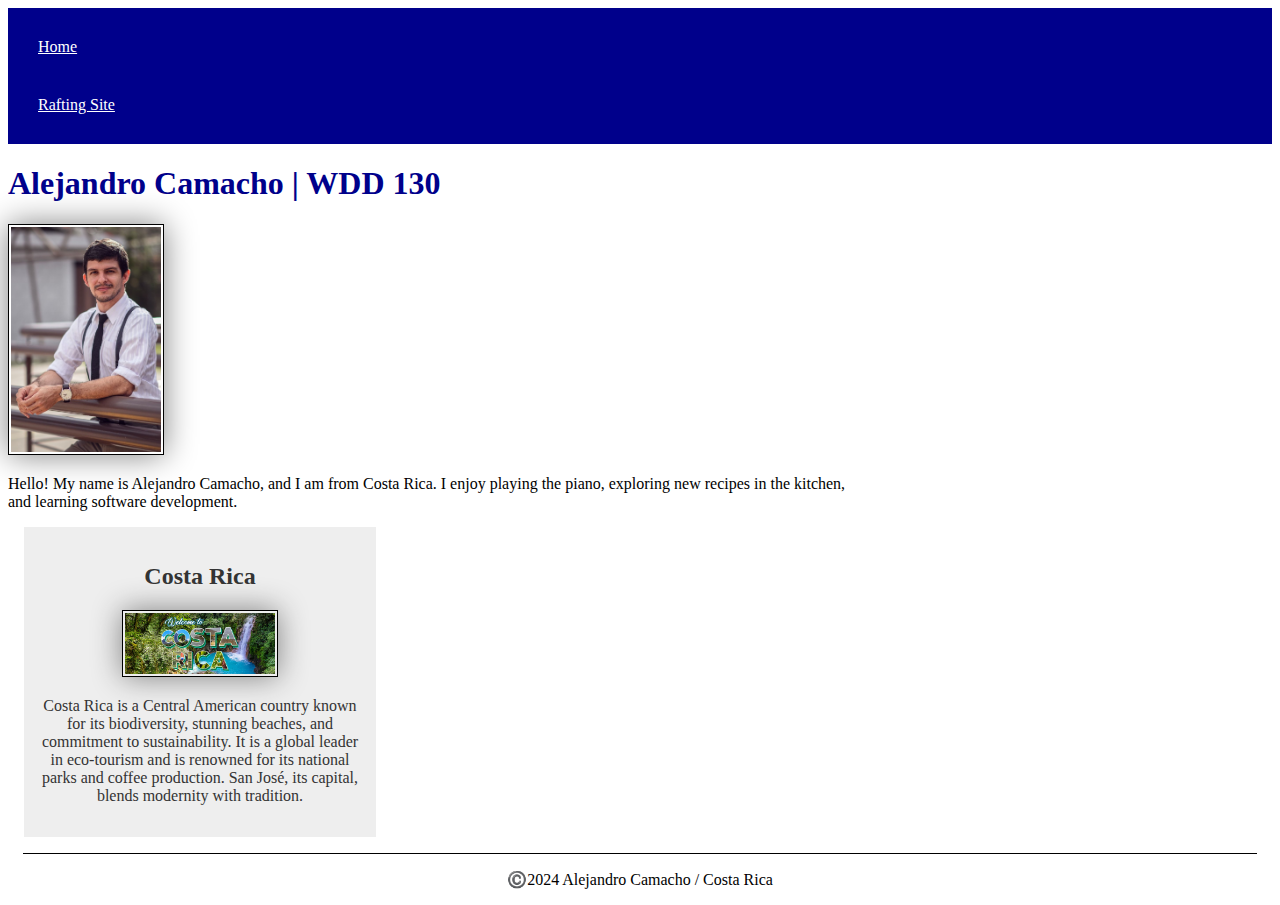
<file: index.html>
<!DOCTYPE html>
<html lang="en-US">
  <head>
    <meta charset="utf-8">
    <meta name="viewport" content="width=device-width,initial-scale=1.0">
    <meta name="description" content="Alejandro's WDD 130 home page">
    <meta name="author" content="Alejandro">
    <title>Alejandro Camacho | WDD 130</title>
    <link rel="stylesheet" href="styles/styles.css">
    </head>

    <body>
      <header>
        <nav>
        <a href="#">Home</a>
        <a href="wwr/about.html">Rafting Site</a>
        </nav>

       </header>

     <main>
      <h1>Alejandro Camacho | WDD 130</h1>
      <img src="images/profile.jpg" alt="Hello, my name is Alejandro Camacho" width="200">
      <p>Hello! My name is Alejandro Camacho, and I am from Costa Rica. I enjoy playing the piano, exploring new recipes in the kitchen, and learning software development.</p>
     </main>
     <aside> 
      <h2>Costa Rica</h2>  
      <img src="images/costarica.jpg" alt="Bienvenida">
        <p> Costa Rica is a Central American country known for its biodiversity, stunning beaches, and commitment to sustainability. It is a global leader in eco-tourism and is renowned for its national parks and coffee production. San José, its capital, blends modernity with tradition.
       </p>
     </aside>
     <footer>
      <p>©️2024  Alejandro Camacho / Costa Rica</p>
     </footer>
     </body>
</html>
<!---->
</file>
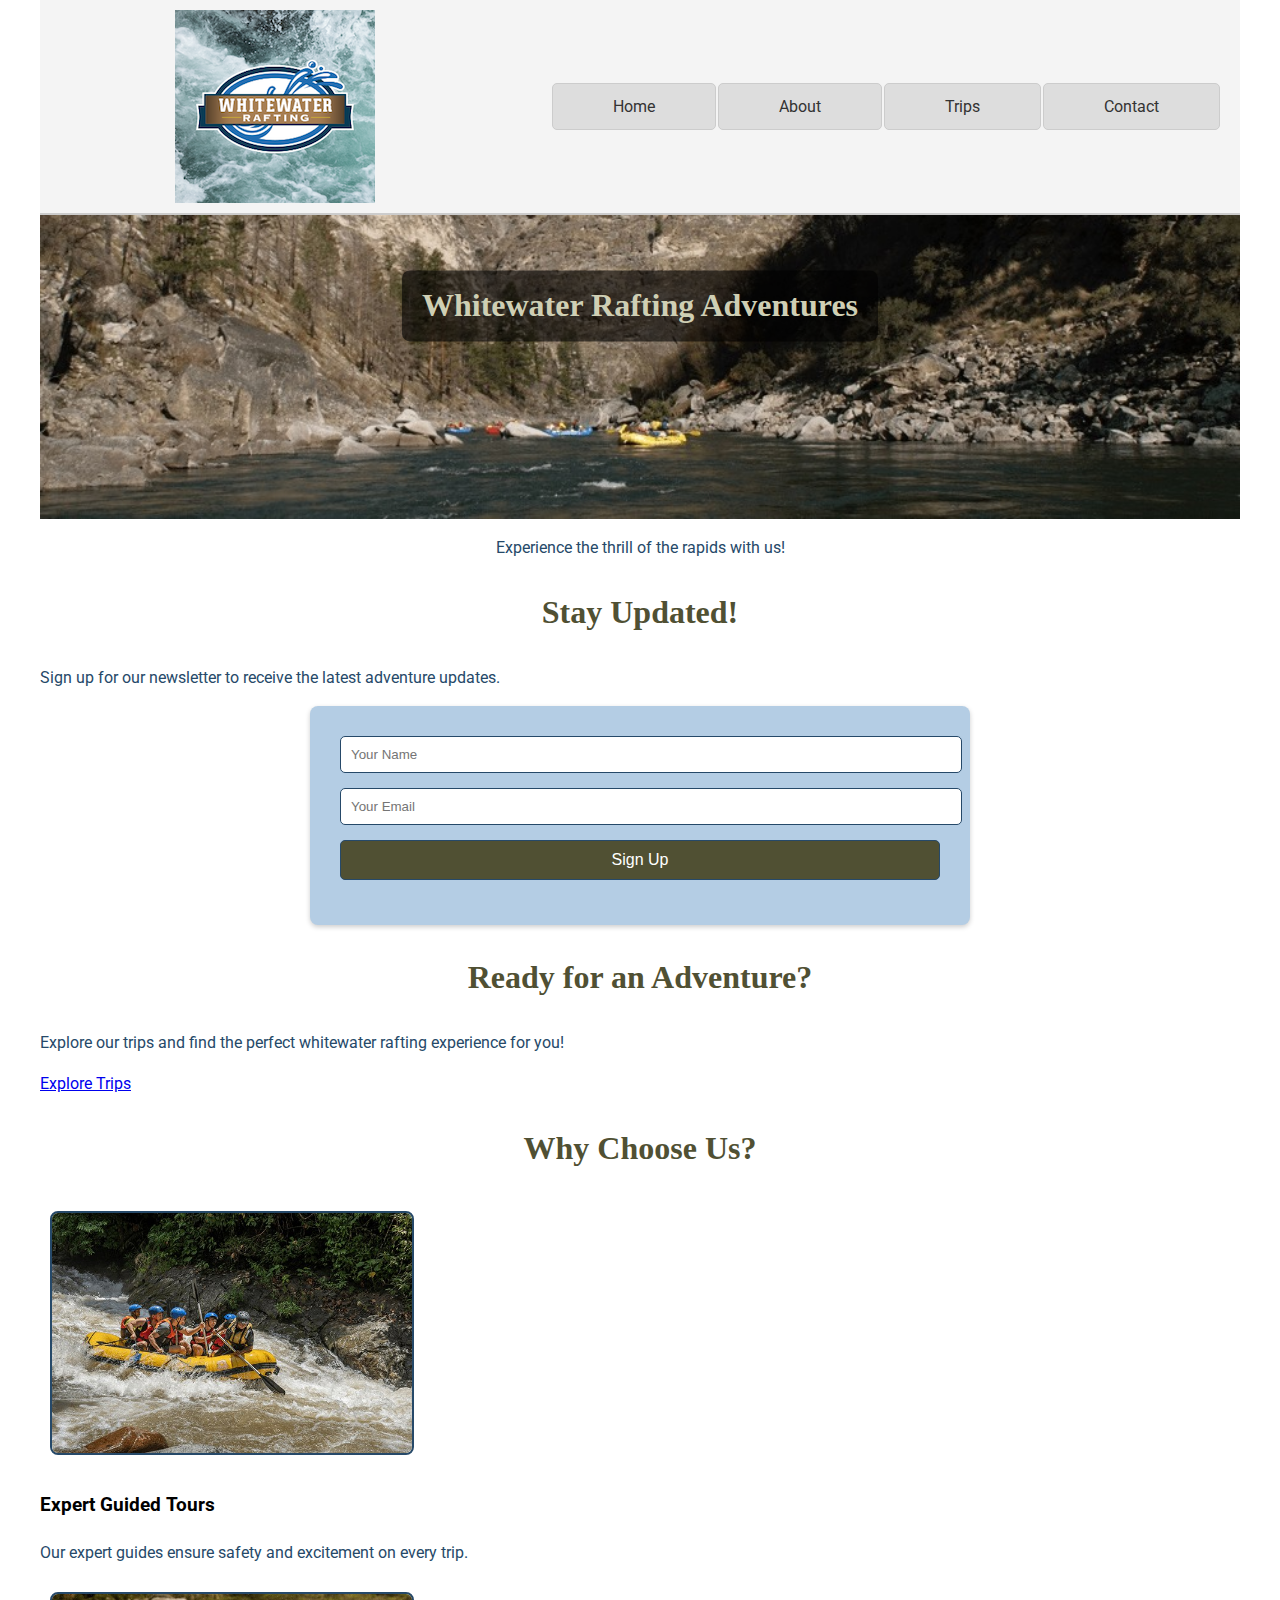
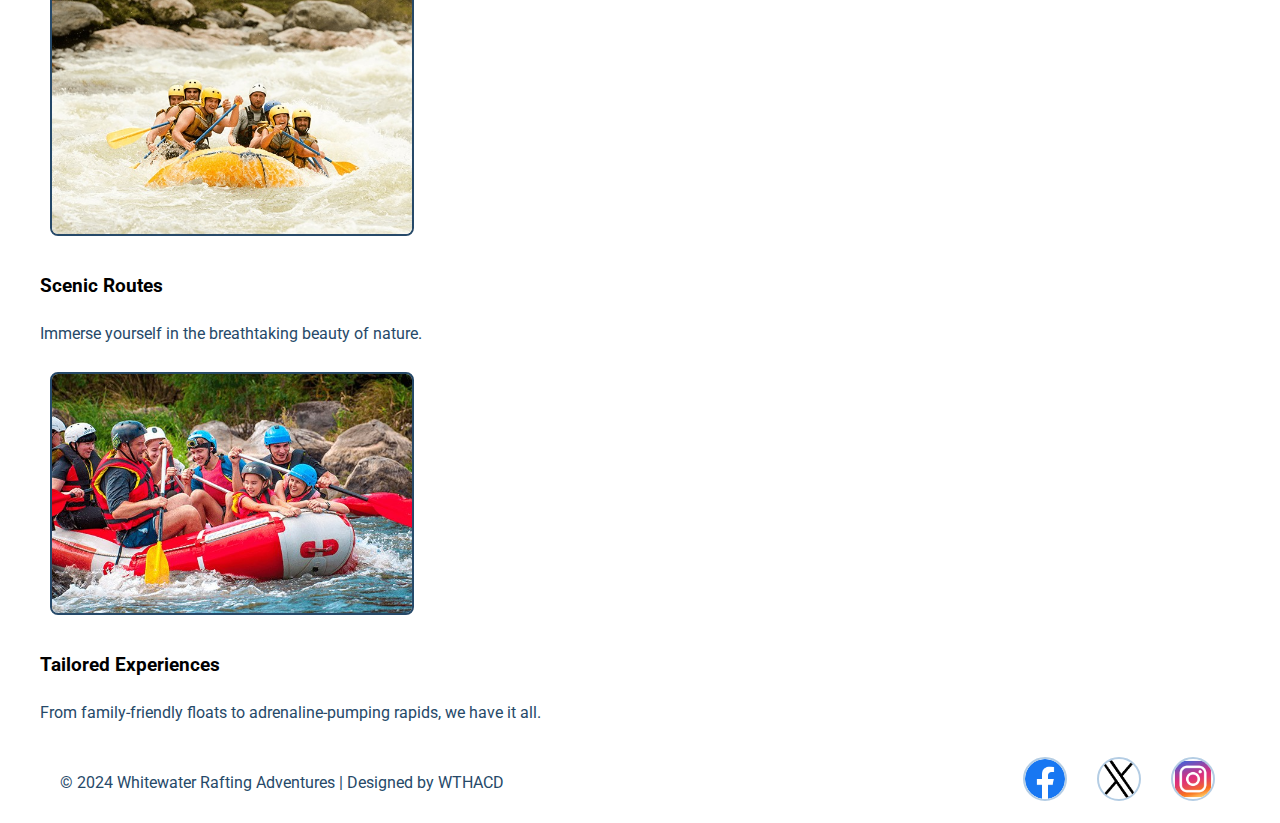
<file: wwr/index.html>
<!DOCTYPE html>
<html lang="en">
<head>
  <meta charset="UTF-8">
  <meta name="viewport" content="width=device-width, initial-scale=1.0">
  <title>Whitewater Rafting Adventures - Home</title>
  <link href="https://fonts.googleapis.com/css2?family=Roboto:wght@400;700&display=swap" rel="stylesheet">
  <link rel="stylesheet" href="styles/rafting.css">
</head>
<body>
  <!-- Header -->
  <header class="header">
    <img src="images/wwr-logo.jpg" alt="WRL" class="logo">
    <nav class="nav">
      <a href="index.html">Home</a>
      <a href="about.html">About</a>
      <a href="trips.html">Trips</a>
      <a href="contact.html">Contact</a>
    </nav>
  </header>

  <main>
    <!-- Hero Section -->
    <div class="hero">
      <img src="images/hero-bg.jpg" alt="heroimg" class="heroimg">
      <h1>Whitewater Rafting Adventures</h1>
      <p>Experience the thrill of the rapids with us!</p>
    </div>

    <!-- Newsletter Section -->
    <section class="newsletter">
      <h2>Stay Updated!</h2>
      <p>Sign up for our newsletter to receive the latest adventure updates.</p>
      <form action="#" method="POST" class="newsletter-form">
        <input type="text" name="name" placeholder="Your Name" required>
        <input type="email" name="email" placeholder="Your Email" required>
        <button type="submit">Sign Up</button>
      </form>
    </section>

    <!-- Call to Action Section -->
    <section class="cta">
      <h2>Ready for an Adventure?</h2>
      <p>Explore our trips and find the perfect whitewater rafting experience for you!</p>
      <a href="trips.html" class="cta-button">Explore Trips</a>
    </section>

    <!-- Offerings Section -->
    <section class="offerings">
      <h2>Why Choose Us?</h2>
      <div class="grid">
        <div class="grid-item">
          <img src="images/adventure1.jpg" alt="Guided Tours">
          <h3>Expert Guided Tours</h3>
          <p>Our expert guides ensure safety and excitement on every trip.</p>
        </div>
        <div class="grid-item">
          <img src="images/adventure2.jpg" alt="Scenic Routes">
          <h3>Scenic Routes</h3>
          <p>Immerse yourself in the breathtaking beauty of nature.</p>
        </div>
        <div class="grid-item">
          <img src="images/adventure3.jpg" alt="Tailored Experiences">
          <h3>Tailored Experiences</h3>
          <p>From family-friendly floats to adrenaline-pumping rapids, we have it all.</p>
        </div>
      </div>
    </section>
  </main>

  <footer>
    <p>© 2024 Whitewater Rafting Adventures | Designed by WTHACD</p>
    <nav>
      <a href="https://facebook.com">
        <img src="images/facebook-icon.png" alt="Facebook">
      </a>
      <a href="https://x.com">
        <img src="images/x-icon.png" alt="X">
      </a>
      <a href="https://instagram.com">
        <img src="images/instagram-icon.png" alt="Instagram">
      </a>
    </nav>
  </footer>
</body>
</html>
</file>
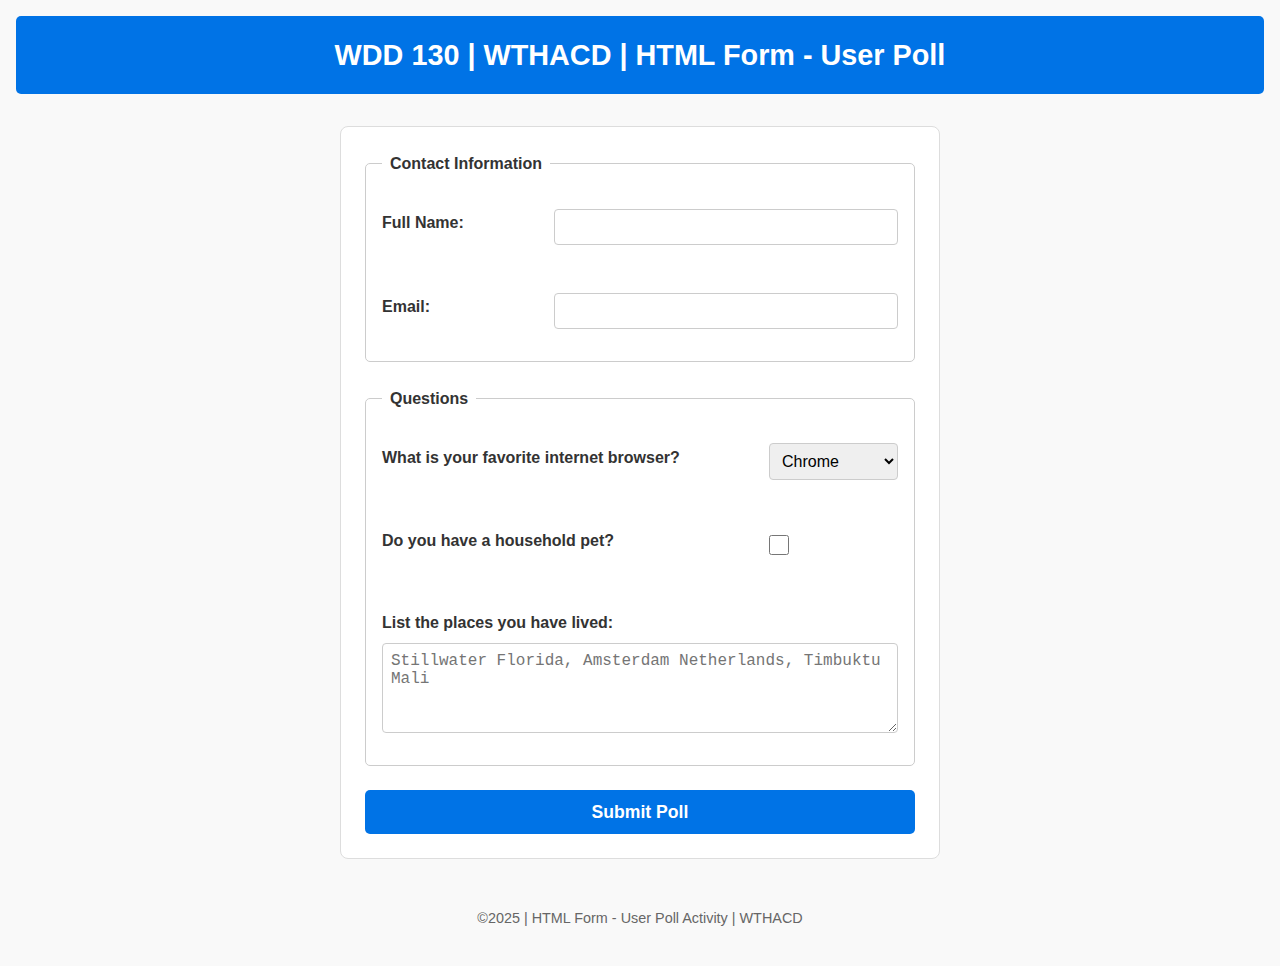
<file: week05/poll-form.html.html>
<!DOCTYPE html>
<html lang="en-us">
<head>
  <meta charset="utf-8">
  <meta name="viewport" content="width=device-width, initial-scale=1">
  <title>WDD 130 | HTML Form - User Poll</title>
  <link rel="stylesheet" href="styles/poll-form.css">
</head>
<body>
<header>
  <h1>WDD 130 | WTHACD | HTML Form - User Poll</h1>
</header>
<main>
      <form>
        <fieldset>
          <legend>Contact Information</legend>          
          <div class="form-item column2">
            <label for="fullname">Full Name:</label>
            <input type="text" id="fullname" name="fullname">
          </div>          
          <div class="form-item column2">
            <label for="useremail">Email:</label>
            <input type="email" id="useremail" name="usermail">
          </div>
    
      </fieldset>

      <fieldset>
        <legend>Questions</legend>        
        <div class="form-item column1">
          <label for="browser">What is your favorite internet browser?</label>
          <select id="browser" name="browser">
            <option value="chrome">Chrome</option>
            <option value="firefox">Firefox</option>
            <option value="safari">Safari</option>
            <option value="edge">Edge</option>
            <option value="brave">Brave</option>
            <option value="other">Other</option>
          </select>
        </div>
        
        <div class="form-item column1">
          <label for="pet">Do you have a household pet?</label>
          <input type="checkbox" id="pet" name="pet">
        </div>
        
        <div class="form-item">
          <label for="feedback">List the places you have lived:</label>
          <textarea id="feedback" name="feedback" rows="4" placeholder="Stillwater Florida, Amsterdam Netherlands, Timbuktu Mali"></textarea>
        </div>
      </fieldset>
    
      
      <button type="submit">Submit Poll</button>
    </form>
  </main>
  
<footer>
  <p>©2025 | HTML Form - User Poll Activity | WTHACD</p>
</footer>
</body>
</html>
</file>
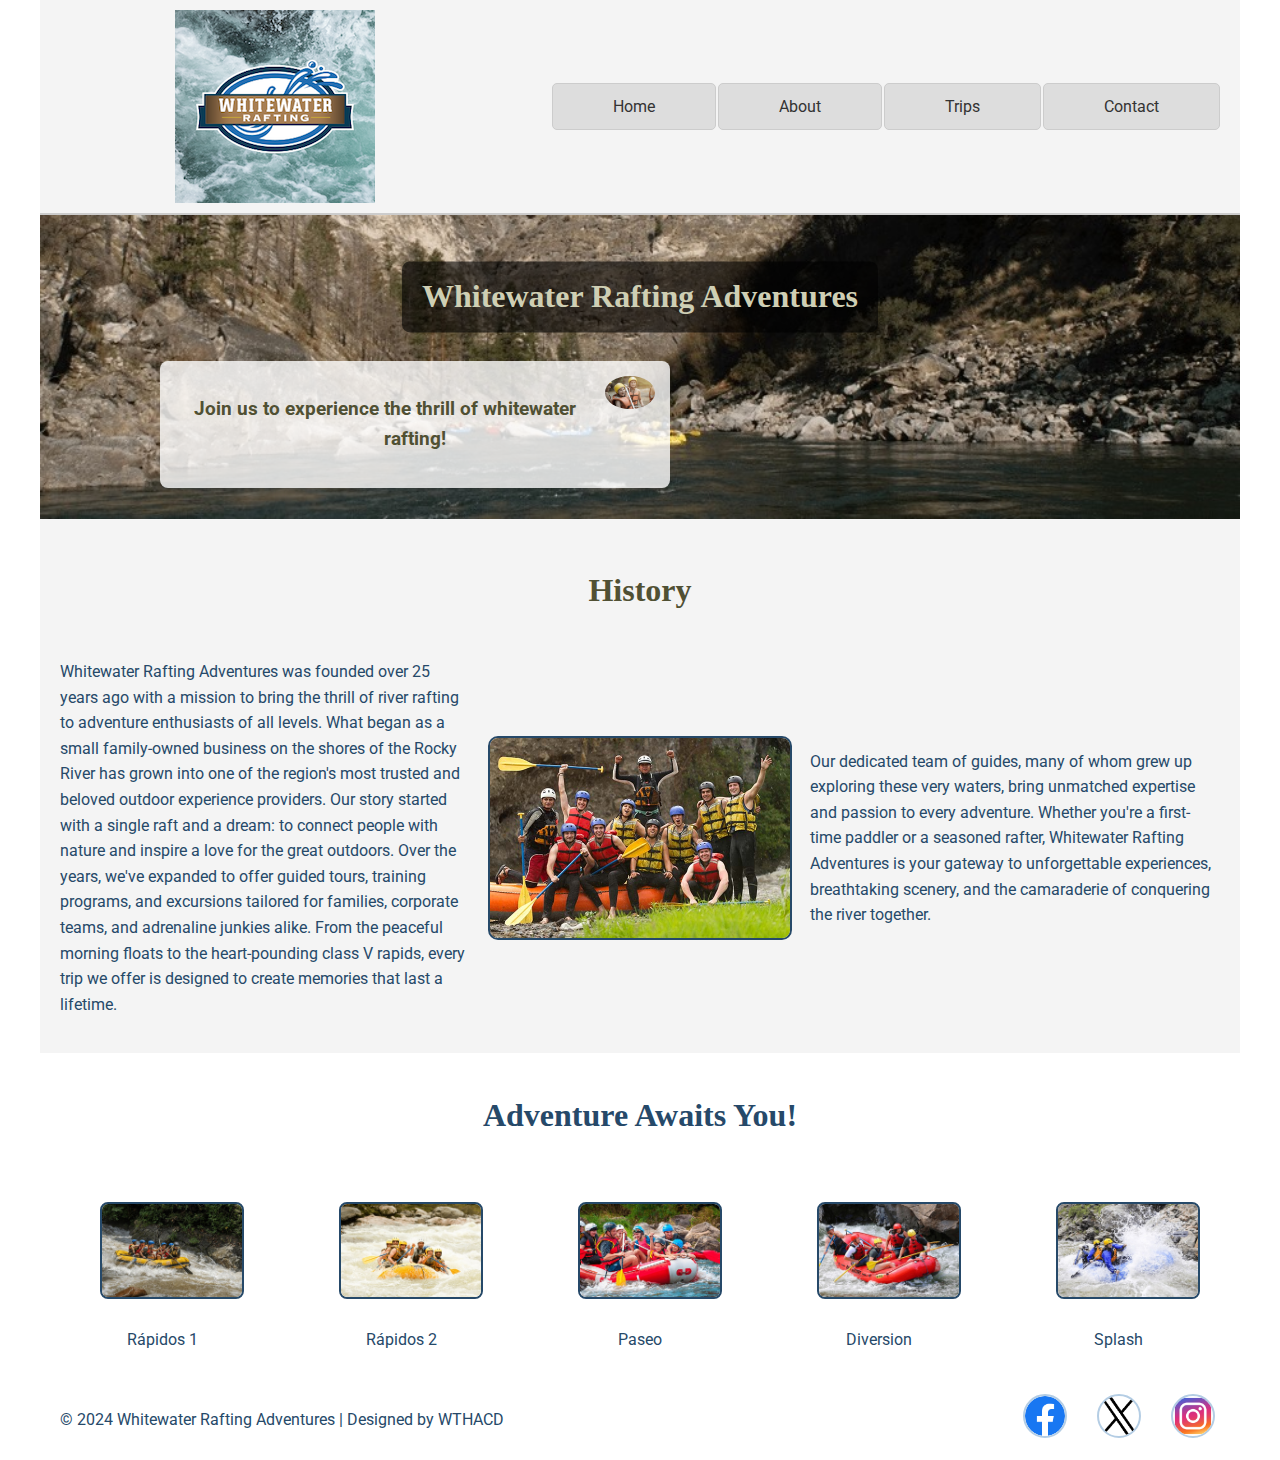
<file: wwr/about.html>
<!DOCTYPE html>
<html lang="en">
<head>
  <meta charset="UTF-8">
  <meta name="viewport" content="width=device-width, initial-scale=1.0">
  <title>Whitewater Rafting Adventures</title>
  <link href="https://fonts.googleapis.com/css2?family=Roboto:wght@400;700&display=swap" rel="stylesheet">
  <link rel="stylesheet" href="styles/rafting.css">
</head>
<body>
  
    <!-- Header -->
     <header class="header">
       <img src="images/wwr-logo.jpg" alt="WRL" class="logo">
       <nav class="nav">
        <a href="index.html">Home</a>
        <a href="about.html">About</a>
        <a href="trips.html">Trips</a>
        <a href="contact.html">Contact</a>
       </nav>
     </header>

    <main>
          <!-- Hero Section -->
    <div class="hero">
            <img src="images/hero-bg.jpg" alt="heroimg" class="heroimg">
            <h1> Whitewater Rafting Adventures </h1> 
            <article>
                <img src="images/happy-client.jpg"  alt="happy-client" class="happy">
                <h3>Join us to experience the thrill of whitewater rafting! </h3>
                </article>
           </div>
           
           <!-- History Section -->
<section class="history-section">
  <h2>History</h2>
  <div class="history-content">
    <div class="left-text">
      <p>
        Whitewater Rafting Adventures was founded over 25 years ago with a mission to bring the thrill of river rafting to adventure enthusiasts of all levels. What began as a small family-owned business on the shores of the Rocky River has grown into one of the region's most trusted and beloved outdoor experience providers. Our story started with a single raft and a dream: to connect people with nature and inspire a love for the great outdoors. Over the years, we've expanded to offer guided tours, training programs, and excursions tailored for families, corporate teams, and adrenaline junkies alike. From the peaceful morning floats to the heart-pounding class V rapids, every trip we offer is designed to create memories that last a lifetime.
      </p>
    </div>
    <div class="image-container">
      <img src="images/histo.jpg" alt="hist" class="histoimg">
    </div>
    <div class="right-text">
      <p>
        Our dedicated team of guides, many of whom grew up exploring these very waters, bring unmatched expertise and passion to every adventure. Whether you're a first-time paddler or a seasoned rafter, Whitewater Rafting Adventures is your gateway to unforgettable experiences, breathtaking scenery, and the camaraderie of conquering the river together.
      </p>
    </div>
  </div>
</section>
              <section class="adventures">
                <h2>Adventure Awaits You!</h2>
                <figure>
                  <img src="images/adventure1.jpg" alt="a1"> 
                  <figcaption>Rápidos 1</figcaption>
                </figure>
                <figure>
                  <img src="images/adventure2.jpg" alt="a2">
                  <figcaption>Rápidos 2</figcaption>
                </figure>
                <figure>
                  <img src="images/adventure3.jpg" alt="a3">
                  <figcaption>Paseo</figcaption>
                </figure>
                <figure>
                  <img src="images/adventure4.jpg" alt="a4">
                  <figcaption>Diversion</figcaption>
                </figure>
                <figure>
                  <img src="images/adventure5.jpg" alt="a5">
                  <figcaption>Splash</figcaption>
                </figure>
              </section>
    </main>
    <footer>
        <p>© 2024 Whitewater Rafting Adventures | Designed by WTHACD</p>
    <nav>        
    <a href="https://facebook.com">
        <img src="images/facebook-icon.png" alt="Facebook">
      </a>
      <a href="https://x.com">
        <img src="images/x-icon.png" alt="X">
      </a>
      <a href="https://instagram.com">
        <img src="images/instagram-icon.png" alt="Instagram">
      </a>
    </nav>
    </footer>
</body>
</html>
</file>
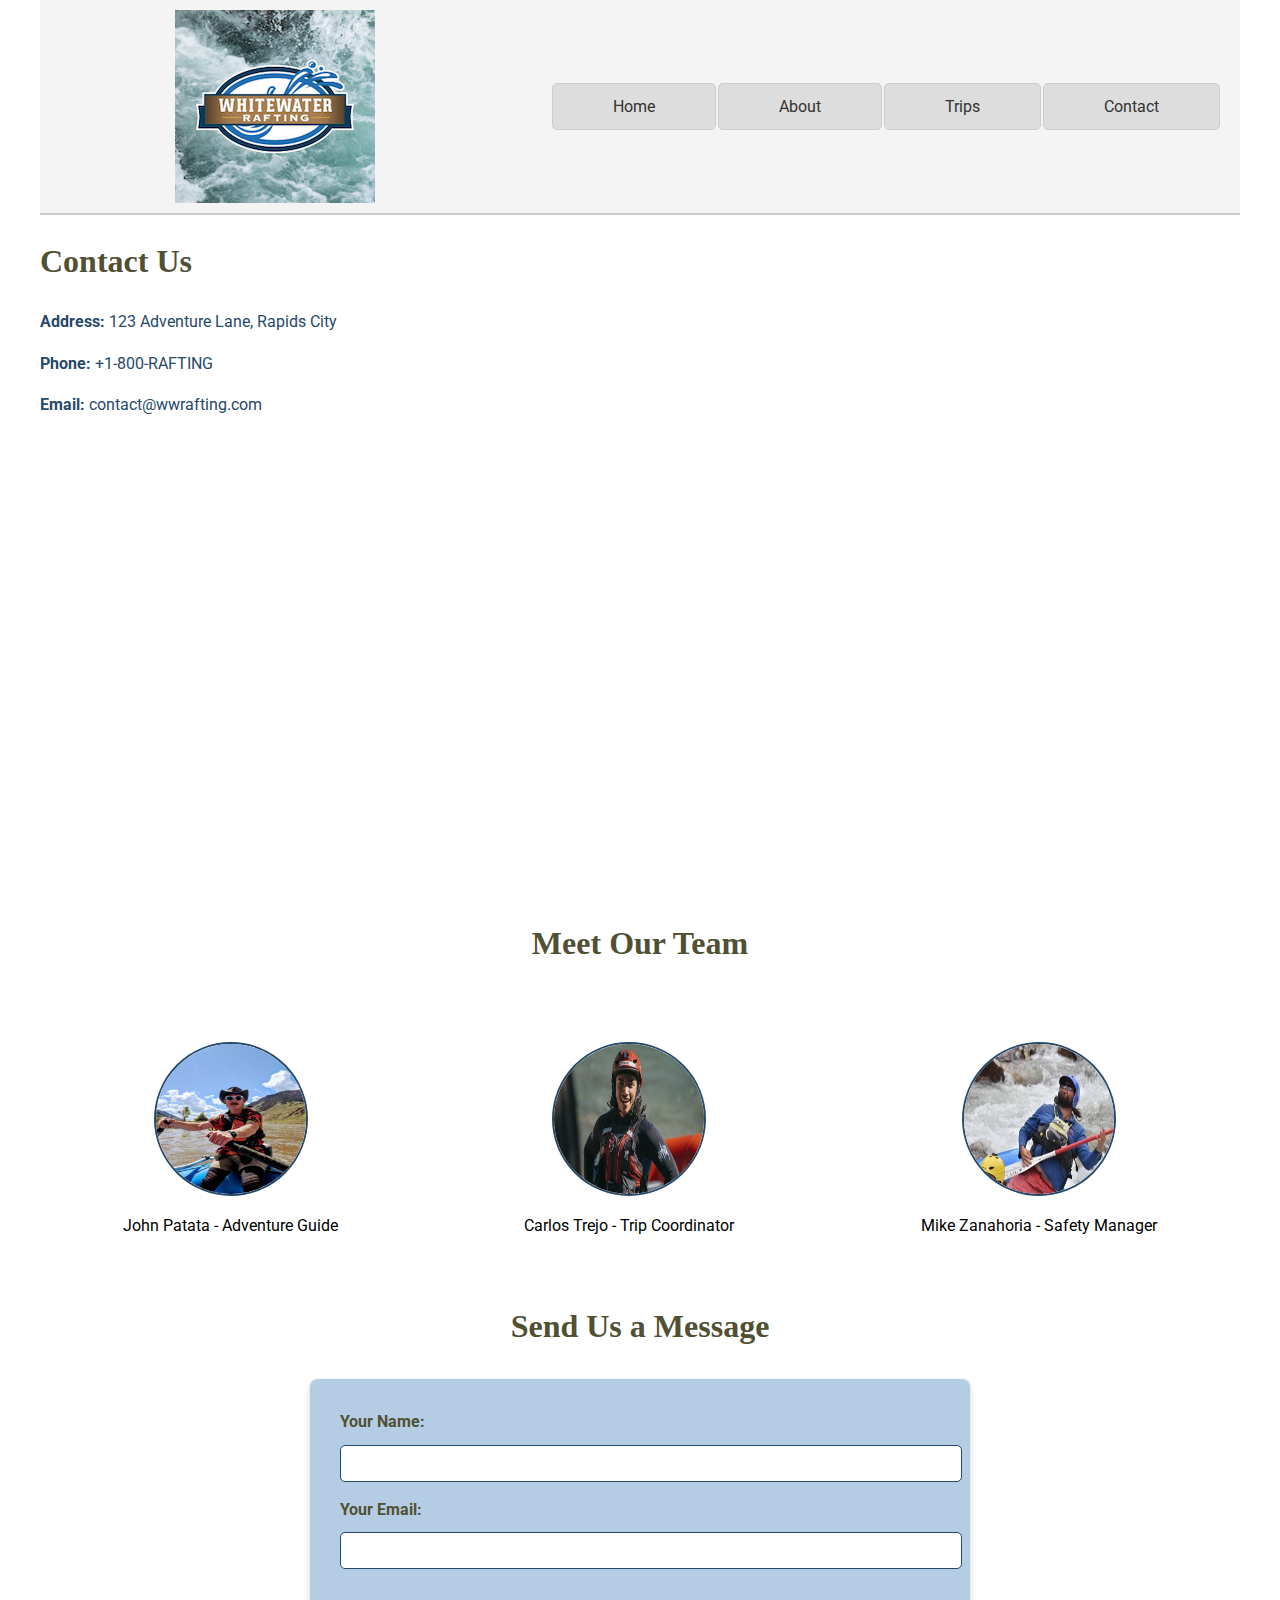
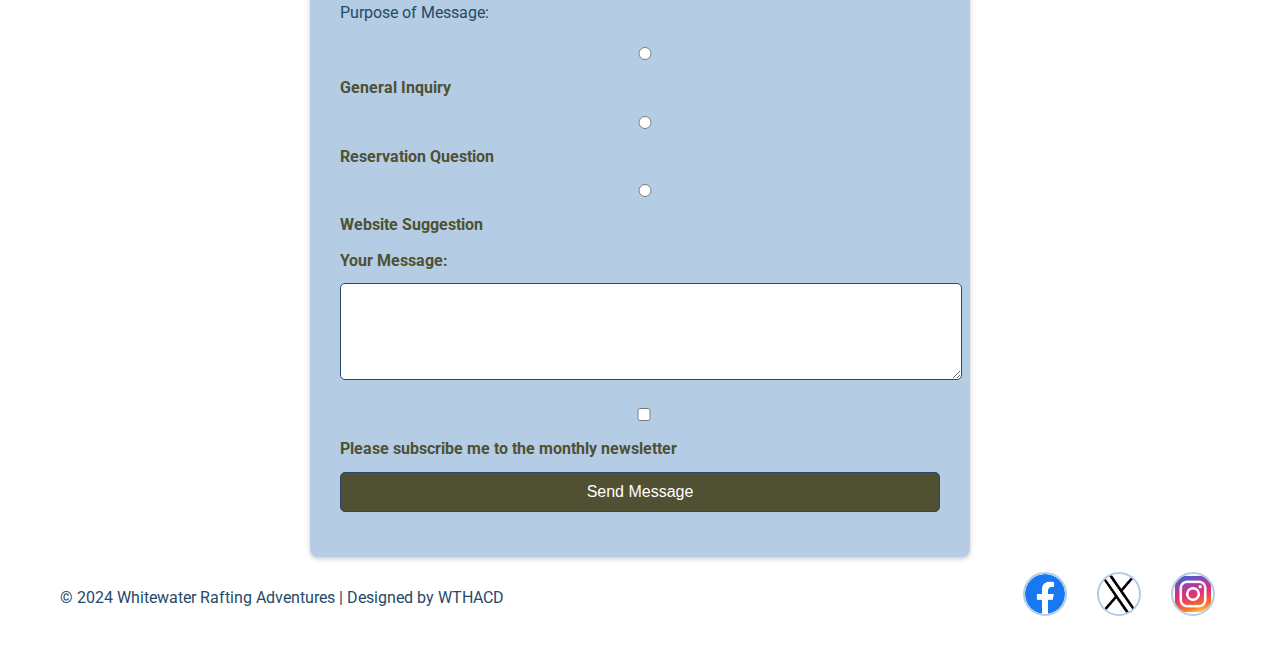
<file: wwr/contact.html>
<!DOCTYPE html>
<html lang="en">
<head>
  <meta charset="UTF-8">
  <meta name="viewport" content="width=device-width, initial-scale=1.0">
  <title>Contact Us - Whitewater Rafting</title>
  <meta name="description" content="Get in touch with Whitewater Rafting Adventures. Contact us for inquiries, reservations, or feedback.">
  <link href="https://fonts.googleapis.com/css2?family=Roboto:wght@400;700&display=swap" rel="stylesheet">
  <link rel="stylesheet" href="styles/rafting.css">
</head>
<body>
  <!-- Header -->
  <header class="header">
    <img src="images/wwr-logo.jpg" alt="Whitewater Rafting Logo" class="logo">
    <nav class="nav">
      <a href="index.html">Home</a>
      <a href="about.html">About</a>
      <a href="trips.html">Trips</a>
      <a href="contact.html">Contact</a>
    </nav>
  </header>

  <!-- Main Content -->
  <main>
    <!-- Company Information Section -->
    <section>
      <h1>Contact Us</h1>
      <p><strong>Address:</strong> 123 Adventure Lane, Rapids City</p>
      <p><strong>Phone:</strong> +1-800-RAFTING</p>
      <p><strong>Email:</strong> contact@wwrafting.com</p>
      <iframe 
        src="https://www.google.com/maps/embed?pb=!1m18!1m12!1m3!1d3151.8354345086164!2d144.95373531531657!3d-37.8162792797517!2m3!1f0!2f0!3f0!3m2!1i1024!2i768!4f13.1!3m3!1m2!1s0x0%3A0x2a2a2b2b2b2b2b2b!2sRapids%20City!5e0!3m2!1sen!2sus!4v1614057867893" 
        width="600" height="450" style="border:0;" allowfullscreen="" loading="lazy"></iframe>
    </section>

    <!-- Employee Profiles -->
    <section>
      <h2>Meet Our Team</h2>
      <div class="employees">
        <figure>
          <img src="images/employee1.jpg" alt="Employee 1">
          <figcaption>John Patata - Adventure Guide</figcaption>
        </figure>
        <figure>
          <img src="images/employee2.jpg" alt="Employee 2">
          <figcaption>Carlos Trejo  - Trip Coordinator</figcaption>
        </figure>
        <figure>
          <img src="images/employee3.jpg" alt="Employee 3">
          <figcaption>Mike Zanahoria - Safety Manager</figcaption>
        </figure>
      </div>
    </section>

    <!-- Contact Form -->
    <section>
      <h2>Send Us a Message</h2>
      <form action="#" method="post">
        <label for="name">Your Name:</label>
        <input type="text" id="name" name="name" required>

        <label for="email">Your Email:</label>
        <input type="email" id="email" name="email" required>

        <p>Purpose of Message:</p>
        <label>
          <input type="radio" name="purpose" value="general" required> General Inquiry
        </label>
        <label>
          <input type="radio" name="purpose" value="reservation"> Reservation Question
        </label>
        <label>
          <input type="radio" name="purpose" value="suggestion"> Website Suggestion
        </label>

        <label for="message">Your Message:</label>
        <textarea id="message" name="message" rows="5" required></textarea>

        <label>
          <input type="checkbox" name="subscribe"> Please subscribe me to the monthly newsletter
        </label>

        <button type="submit">Send Message</button>
      </form>
    </section>
  </main>

  <!-- Footer -->
  <footer>
    <p>© 2024 Whitewater Rafting Adventures | Designed by WTHACD</p>
    <nav>
      <a href="https://facebook.com">
        <img src="images/facebook-icon.png" alt="Facebook">
      </a>
      <a href="https://x.com">
        <img src="images/x-icon.png" alt="X">
      </a>
      <a href="https://instagram.com">
        <img src="images/instagram-icon.png" alt="Instagram">
      
    </nav>
  </footer>
</body>
</html>
</file>
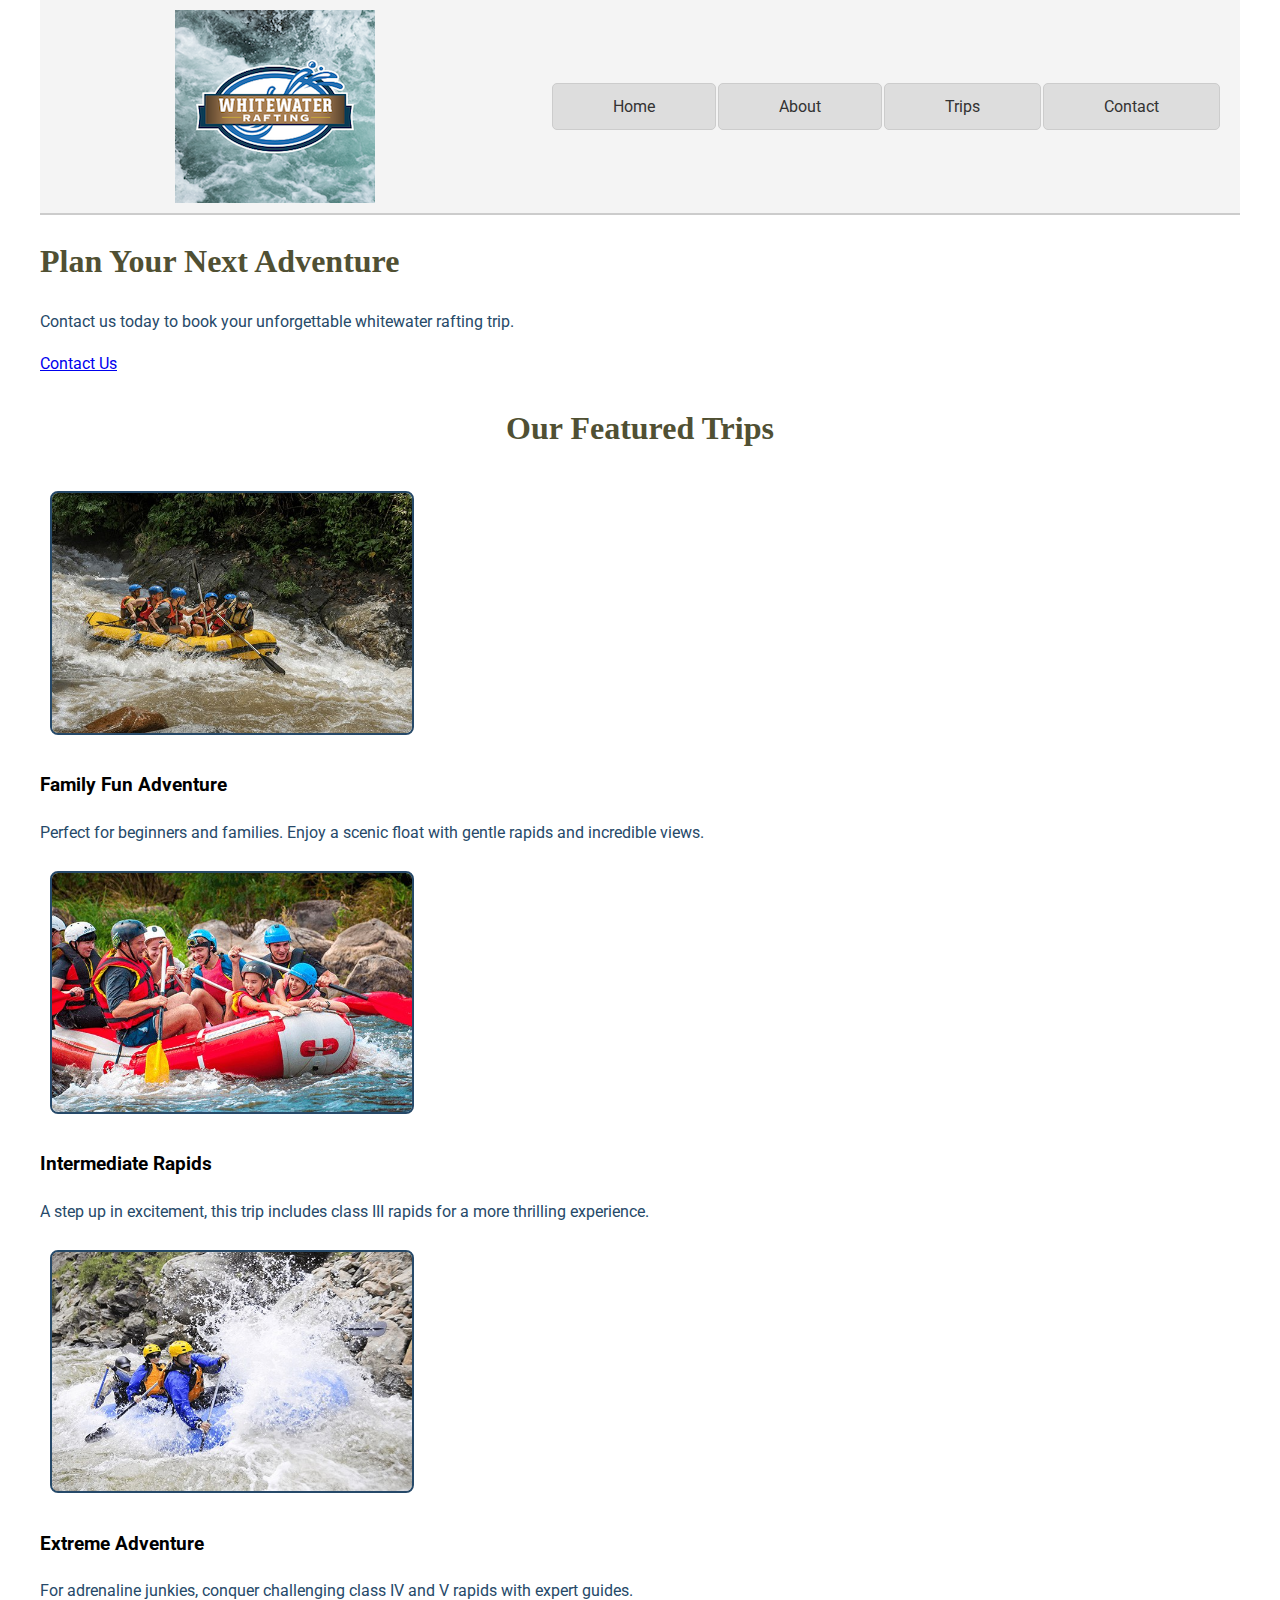
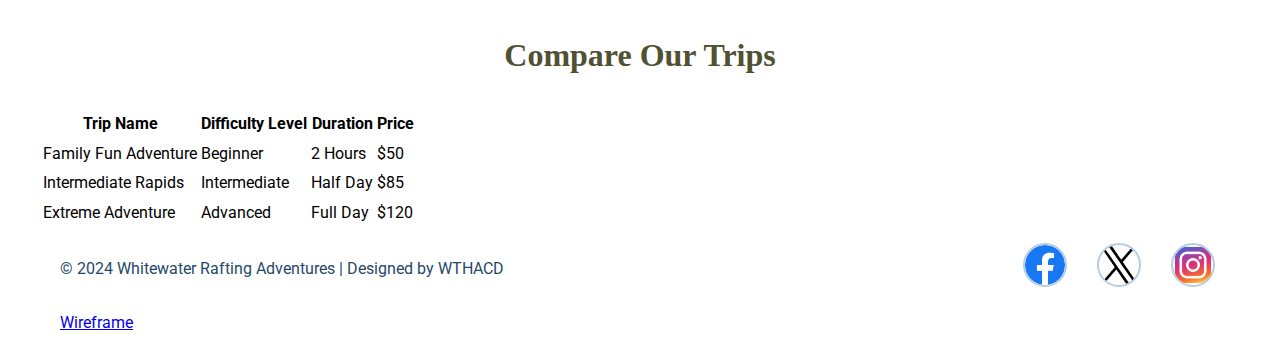
<file: wwr/trips.html>
<!DOCTYPE html>
<html lang="en">
<head>
  <meta charset="UTF-8">
  <meta name="viewport" content="width=device-width, initial-scale=1.0">
  <title>Trips | Whitewater Rafting Adventures</title>
  <meta name="description" content="Discover our thrilling whitewater rafting trips. Explore detailed itineraries, images, and book your adventure today!">
  <link href="https://fonts.googleapis.com/css2?family=Roboto:wght@400;700&display=swap" rel="stylesheet">
  <link rel="stylesheet" href="styles/rafting.css">
</head>
<body>
    
  <!-- Header -->
  <header class="header">
    <img src="images/wwr-logo.jpg" alt="WRL" class="logo">
    <nav class="nav">
      <a href="index.html">Home</a>
      <a href="about.html">About</a>
      <a href="trips.html" class="active">Trips</a>
      <a href="contact.html">Contact</a>
    </nav>
  </header>

  <main>
    <!-- Call to Action -->
    <section class="cta-contact">
      <h1>Plan Your Next Adventure</h1>
      <p>Contact us today to book your unforgettable whitewater rafting trip.</p>
      <a href="contact.html" class="button">Contact Us</a>
    </section>

    <!-- Trip Descriptions -->
    <section class="trip-descriptions">
      <h2>Our Featured Trips</h2>
      <div class="trips-grid">
        <article class="trip">
          <img src="images/adventure1.jpg" alt="Family Rafting">
          <h3>Family Fun Adventure</h3>
          <p>Perfect for beginners and families. Enjoy a scenic float with gentle rapids and incredible views.</p>
        </article>

        <article class="trip">
          <img src="images/adventure3.jpg" alt="Intermediate Rapids">
          <h3>Intermediate Rapids</h3>
          <p>A step up in excitement, this trip includes class III rapids for a more thrilling experience.</p>
        </article>

        <article class="trip">
          <img src="images/adventure5.jpg" alt="Extreme Adventure">
          <h3>Extreme Adventure</h3>
          <p>For adrenaline junkies, conquer challenging class IV and V rapids with expert guides.</p>
        </article>
      </div>
    </section>

    <!-- Trip Information Table -->
    <section class="trip-table">
      <h2>Compare Our Trips</h2>
      <table>
        <thead>
          <tr>
            <th>Trip Name</th>
            <th>Difficulty Level</th>
            <th>Duration</th>
            <th>Price</th>
          </tr>
        </thead>
        <tbody>
          <tr>
            <td>Family Fun Adventure</td>
            <td>Beginner</td>
            <td>2 Hours</td>
            <td>$50</td>
          </tr>
          <tr>
            <td>Intermediate Rapids</td>
            <td>Intermediate</td>
            <td>Half Day</td>
            <td>$85</td>
          </tr>
          <tr>
            <td>Extreme Adventure</td>
            <td>Advanced</td>
            <td>Full Day</td>
            <td>$120</td>
          </tr>
        </tbody>
      </table>
    </section>
  </main>

  <footer>
    <p>© 2024 Whitewater Rafting Adventures | Designed by WTHACD</p>
    <nav>
      <a href="https://facebook.com">
        <img src="images/facebook-icon.png" alt="Facebook">
      </a>
      <a href="https://x.com">
        <img src="images/x-icon.png" alt="X">
      </a>
      <a href="https://instagram.com">
        <img src="images/instagram-icon.png" alt="Instagram">
      </a>
      
    </nav>

<a href="images/contact-wireframe.jpg" target="_blank">Wireframe</a>
  </footer>
</body>
</html>
</file>
<file: styles/styles.css>
:root´{
  --heading-background-color: #f06;
  --heading-text-color: #333;
  --heading-font: 'Montserrat', Helvetica, sans-serif;
  --padding: 1rem;
  --border: 1px solid rgb(0 0 0 / 0.1);
}


main {
  max-width: 840px;
}

/*aside section*/
aside{
  width: 20rem;
  margin: 1rem;
  border: 1rem solid rgb(0, 0 0/0.2); /*1*/
  padding: 1rem;
  background-color: #eee;
  color: #333;
  text-align: center;
}
aside image{
  width: 200px;
  height: auto;
}
main image {
  width: 150px;
  height: auto;
}
p{ padding: 0;}

h1 {
  color:  darkblue;
}
img{
  width: 150px;
  height: auto;
  border: 1px solid black;
  padding: 2px;
  box-shadow: 0 0 30px gray;
}

nav {
  background-color: darkblue;
  padding: 10px;
}
nav a {
  color: white;
  display: block;
  padding: 20px;
}
footer {
  margin: 15px;
  border-top: 1px solid #000;
  text-align: center;
}
</file>
<file: wwr/styles/rafting.css>
/* Define CSS variables for the color scheme */
:root {
    --primary-color: #505033;
    --secondary-color: #264969;
    --accent1-color: #CFCFB4;
    --accent2-color: #B4CDE4;
  }
  
  /* General Reset */
  body {
    margin: 0;
    font-family: 'Roboto', sans-serif;
    line-height: 1.6;
    max-width: none;  
  } 
  /* Style for headings and paragraphs */
  h1, h2 {
    font-family: 'Georgia', serif;
    color: var(--primary-color);
  }
  
  p {
    color: var(--secondary-color);
    font-size: 1rem;
  }
  
  /* Style for the container width */
  body {
    max-width: 1200px;
    margin: 0 auto;
  }
  
  /* Remove underline from social media links */
  footer nav a img {
    text-decoration: none;
    display: inline-block;
  }
  
  /* Hero Section Styling */
  .hero {
    position: relative;
    text-align: center;
  }
  
  .hero img {
    display: block;
    width: 100%;
    height: auto;
  }
  
  .hero h1 {
    position: absolute;
    top: 20%;
    left: 50%;
    transform: translate(-50%, -50%);
    color: var(--accent1-color);
    background-color: rgba(0, 0, 0, 0.6);
    padding: 10px 20px;
    border-radius: 8px;
  }
  
  /* Article inside the hero section */
  .hero article {
    position: absolute;
    bottom: 10%;
    left: 10%;
    background-color: rgba(255, 255, 255, 0.8);
    padding: 15px;
    border-radius: 8px;
    width:     40%;
    color: var(--primary-color);
  }
  
  .hero article img {
    float: right;
    width: 50px;
    height: auto;
    margin-left: 10px;
    border-radius: 50%;
  }
  
  /* Style for Adventure Section Images */
  section img {
    width: 30%;
    height: auto;
    margin: 10px;
    border: 2px solid var(--secondary-color);
    border-radius: 8px;
  }
  
/*////////////////////////////////////////////////////////////*/ 

  /* CAMBIOS S4 */
  .header {
    display: grid;
    grid-template-columns: auto 1fr; 
    align-items: center; 
    background-color: #f4f4f4;
    padding: 10px 20px; 
    border-bottom: 2px solid #ccc; 
  }
  
  /* Logo styling */
  .logo {
    max-height: 100%; 
    margin-left: 115px; 
  }
  
  /* Navigation bar */
  .nav {
    display: flex; 
    justify-content: flex-end; 
    gap: 2px; 
  }
  
  /* Links styling */
  .nav a {
    text-decoration: none; 
    color: #333; 
    padding: 10px 60px; 
    background-color: #ddd; 
    border: 1px solid #ccc; 
    border-radius: 5px; 
    transition: background-color 0.3s ease; 
  }
  
  /* Hover effect for links */
  .nav a:hover {
    background-color: #bbb; 
    color: #000; 
  }
  /****************HISTORY**************************/
 
  .history-section {
    padding: 20px;
    background-color: #f4f4f4;
  }
  
  /* Container for history content */
  .history-content {
    display: grid;
    grid-template-columns: 1fr 300px 1fr; 
    gap: 20px; 
    align-items: center; 
  }
  
  /* Left and right text */
  .left-text,
  .right-text {
    max-width: 500px; 
  }
  
  /* Container for the image */
  .image-container {
    display: flex;
    justify-content: center; 
    align-items: center; 
  }
  
  .histoimg {
    width: 100%; 
    max-width: 800px; 
    height: auto; 
    border-radius: 10px; 
  }
  
  h2 {
    text-align: center; 
    font-size: 2rem;
  }
  /*//////////////////////Adventuras///////////////////////////*/
  .adventures {
    display: grid;
    grid-template-columns: repeat(5, 1fr); 
    gap: 15px; 
    justify-items: center; 
    padding: 10px;
    text-align: center;
  }
  
  .adventures h2 {
    grid-column: span 5; 
    font-size: 2rem; 
    color: #264969;
    margin-bottom: 20px; 
  }
  
  .adventures img {
    width: 100%; 
    height: auto; 
    max-width: 200px;
    box-sizing: border-box; 
  }
  
  .adventures figcaption {
    font-size: 1rem;
    color: #264969;
    margin-top: 10px;
  }
  /***************Footer**************************/
  /* Footer Navigation */
/* Footer */
footer {
  display: grid; 
  grid-template-columns: 1fr auto; 
  grid-gap: 10px;
  padding: 10px 20px;
  align-items: center; 
}

footer p {
  text-align: left; 
  grid-column: 1 / 2; 
}

footer nav {
  grid-column: 2/3;
  display: flex; 
  justify-content: flex-start; 
  gap: 20px; 
}

footer nav a img {
  margin: 5px;
  width: 40px;
  height: 40px;
  border-radius: 50%;
  border: 2px solid var(--accent2-color);
}

footer nav a {
  display: inline-block;
  text-decoration: none;
}

/*********************7/12/2024********************************/
/* Employees Section */
.employees {
  display: flex;
  justify-content: space-around;
  gap: 20px;
  padding: 20px 0;
}

.employees figure {
  text-align: center;
}

.employees img {
  width: 150px;
  height: 150px;
  border-radius: 50%;
  border: 2px solid var(--secondary-color);
}

/* Contact Form */
form {
  max-width: 600px;
  margin: 0 auto;
  padding: 30px;
  background-color: var(--accent2-color);
  border-radius: 8px;
  box-shadow: 0 2px 5px rgba(0, 0, 0, 0.2);
}

form label {
  display: block;
  margin-bottom: 10px;
  font-weight: bold;
  color: var(--primary-color);
}

form input,
form textarea,
form button {
  width: 100%;
  margin-bottom: 15px;
  padding: 10px;
  border: 1px solid var(--secondary-color);
  border-radius: 5px;
}

form button {
  background-color: var(--primary-color);
  color: white;
  font-size: 1rem;
  cursor: pointer;
}

form button:hover {
  background-color: var(--secondary-color);
}

/**********************************/
</file>
<file: week05/styles/poll-form.css>
/* Universal selector for base styles */
* {
    margin: 0;
    padding: 0;
    box-sizing: border-box;
  }
  
  /* Body styling */
  body {
    font-family: Arial, sans-serif;
    line-height: 1.6;
    background-color: #f9f9f9;
    color: #333;
    padding: 1rem;
  }
  
  /* Header styling */
  header {
    background: #0073e6;
    color: #fff;
    padding: 1rem 0;
    text-align: center;
    border-radius: 5px;
  }
  
  header h1 {
    font-size: 1.8rem;
  }
  
  /* Form styling */
  form {
    width: 90%;
    max-width: 600px;
    margin: 2rem auto;
    padding: 1.5rem;
    border: 1px solid #ddd;
    border-radius: 8px;
    background-color: #fff;
    display: grid;
    gap: 1.5rem;
  }
  
  /* Fieldset styling */
  fieldset {
    display: grid;
    gap: 1rem;
    border: 1px solid #ccc;
    padding: 1rem;
    border-radius: 5px;
  }
  
  legend {
    font-weight: bold;
    padding: 0 0.5rem;
  }
  
  /* Form elements styling */
  label {
    display: block;
    font-weight: bold;
    margin-bottom: 0.5rem;
  }
  
  input, select, textarea {
    width: 100%;
    padding: 0.5rem;
    font-size: 1rem;
    border: 1px solid #ccc;
    border-radius: 4px;
  }
  
  input[type="checkbox"] {
    width: 20px;
    height: 20px;
    vertical-align: bottom;
  }
  
  textarea {
    resize: vertical;
  }
  
  button {
    display: block;
    width: 100%;
    padding: 0.7rem;
    font-size: 1.1rem;
    font-weight: bold;
    color: #fff;
    background-color: #0073e6;
    border: none;
    border-radius: 5px;
    cursor: pointer;
    transition: background-color 0.3s ease;
  }
  
  button:hover {
    background-color: #005bb5;
  }
  
  /* Footer styling */
  footer {
    text-align: center;
    padding: 1rem;
    margin-top: 2rem;
    font-size: 0.9rem;
    color: #666;
  }
  
  /* Divider styles for form items */
  .form-item {
    display: grid;
    align-items: center;
  }
  
  .column1 {
    grid-template-columns: 3fr 1fr;
    margin-bottom: 1rem;
  }
  
  .column2 {
    grid-template-columns: 1fr 2fr;
    margin-bottom: 1rem;
  }

  .form-item {
    display: grid;
    align-items: center;
    margin: 1rem 0;
  }
  
  .column1 {
    grid-template-columns: 3fr 1fr;
  }
  
  .column2 {
    grid-template-columns: 1fr 2fr;
  }
</file>
